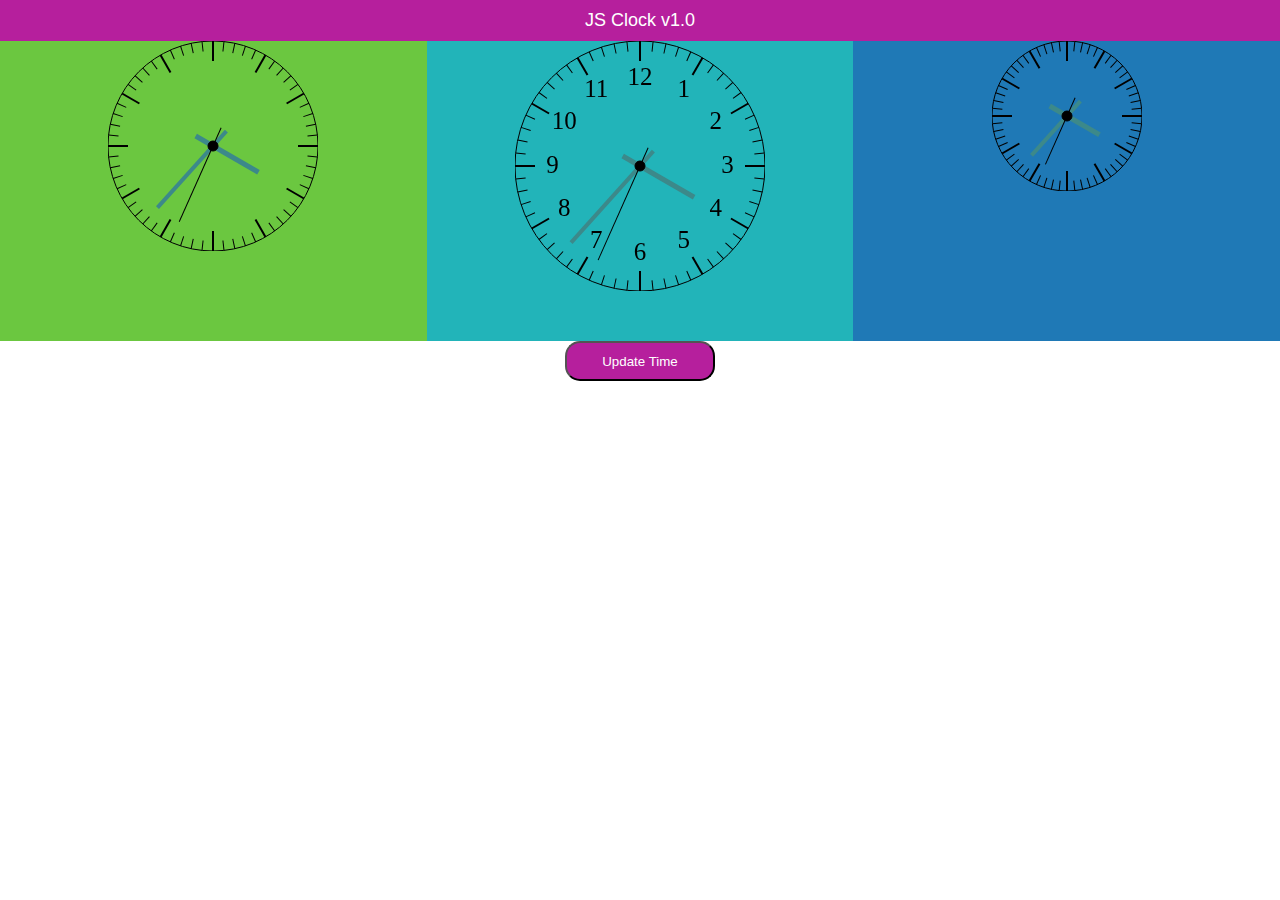
<file: naka8177JSClock/index.html>
<!DOCTYPE html>
<html lang="en">
  <head>
    <link href="assets/css/styles.css" rel="stylesheet" type="text/css">
    <script src="assets/scripts/clock2d.js" async></script>
    <script>

    </script>
  </head>
  <body>
    <header>JS Clock v1.0</header>
    <div id="container">
      <div id="left">
        <canvas id="clockCanvasL" width="210" height="210"></canvas>
      </div>
      <div id="middle">
        <canvas id="clockCanvasM" width="250" height="250"></canvas>
      </div>
      <div id="right">
        <canvas id="clockCanvasR" width="150" height="150"></canvas>
      </div>
    </div>
    <button id="currentTimeBtn">Update Time</button>


  
  </body>

</html>
</file>
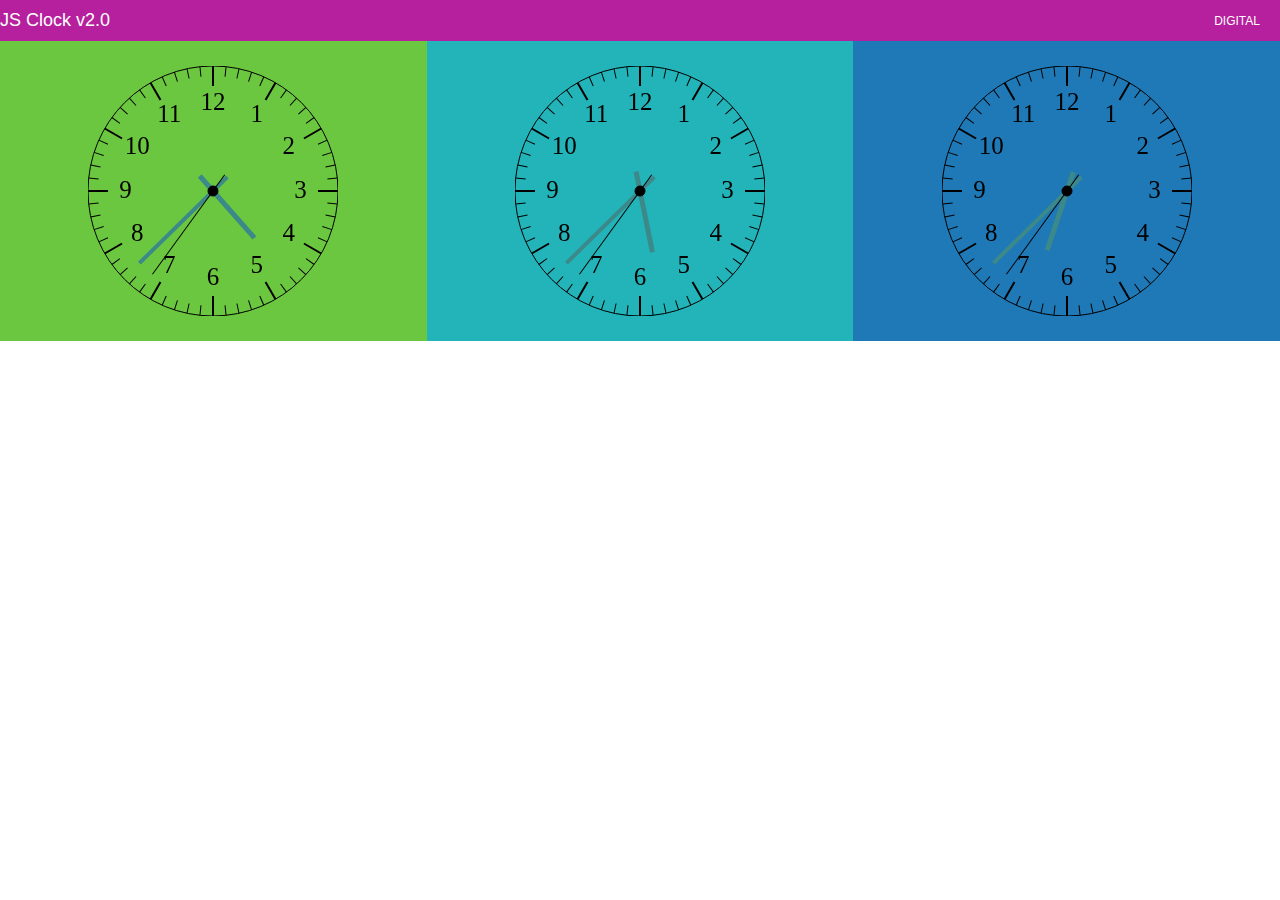
<file: naka8177JSClock_2/index.html>
<!DOCTYPE html>
<html lang="en">
  <head>
    <link href="assets/css/styles.css" rel="stylesheet" type="text/css">
    <script src="assets/scripts/clock2d.js" async></script>
    <script>

    </script>
  </head>
  <body>
    <header>
      JS Clock v2.0
      <div id="clockStyle">DIGITAL</div>
    </header>
    <div id="container">
      <div id="left">
        <canvas id="clockCanvasL" width="250" height="250"></canvas>
      </div>
      <div id="middle">
        <canvas id="clockCanvasM" width="250" height="250"></canvas>
      </div>
      <div id="right">
        <canvas id="clockCanvasR" width="250" height="250"></canvas>
      </div>
    </div>



  
  </body>

</html>
</file>
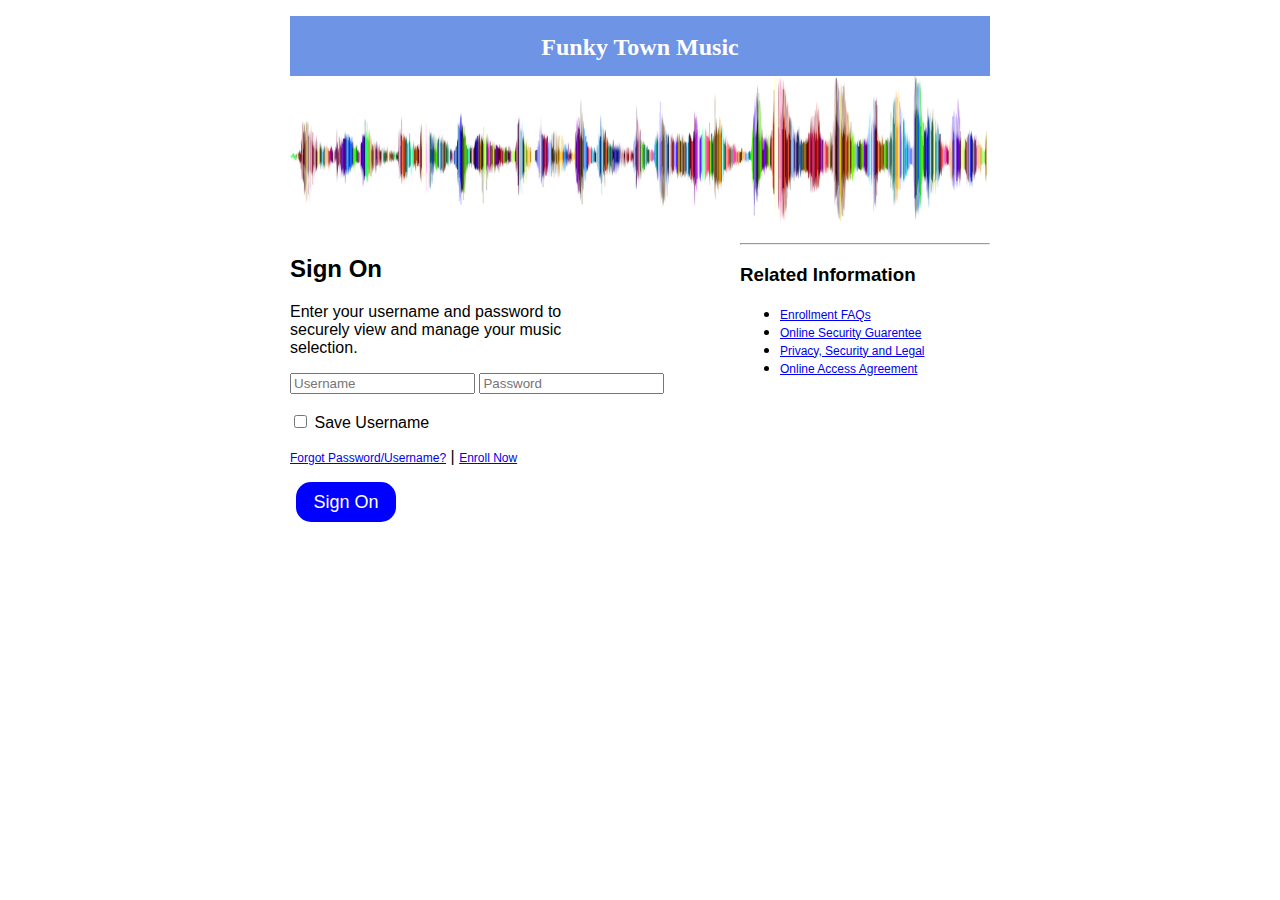
<file: naka8177FunkyTown/signonfixed.html>
<!DOCTYPE html>
<html lang="en">
  <head>
    <meta charset="utf-8">
    <title>Funky Town Music</title>
    <link rel="stylesheet" type="text/css" href="assets/css/styles.css"/>
  </head>

  <body class="fixed">
    <header>
      <h1>Funky Town Music</h1>
    </header>
    <img width="700px" src="assets/img/soundwave.png" alt="Soundwave">
    <div class="fixed">
      <section id="form">
        <h2>Sign On</h2>
        <p>Enter your username and password to securely view and manage your music selection.</p>
        <form action="https://example.com">
          <input type="text" name="username" placeholder="Username">
          <input type="password" name="password" placeholder="Password">
          <br>
          <br>
          <input type="checkbox" name="saveName">
          <label for="saveName">Save Username</label>
          <p><a href="https://example.com">Forgot Password/Username?</a> | <a href="https://example.com">Enroll Now</a></p>
          <button type="submit" id="submitBtn">Sign On</button>
        </form>
      </section>
      <section id="related">
        <hr>
        <h3>Related Information</h3>
        <ul>
          <li><a href="https://example.com">Enrollment FAQs</a></li>
          <li><a href="https://example.com">Online Security Guarentee</a></li>
          <li><a href="https://example.com">Privacy, Security and Legal</a></li>
          <li><a href="https://example.com">Online Access Agreement</a></li>
        </ul>
      </section>
    </div>
    
  </body>

</html>
</file>
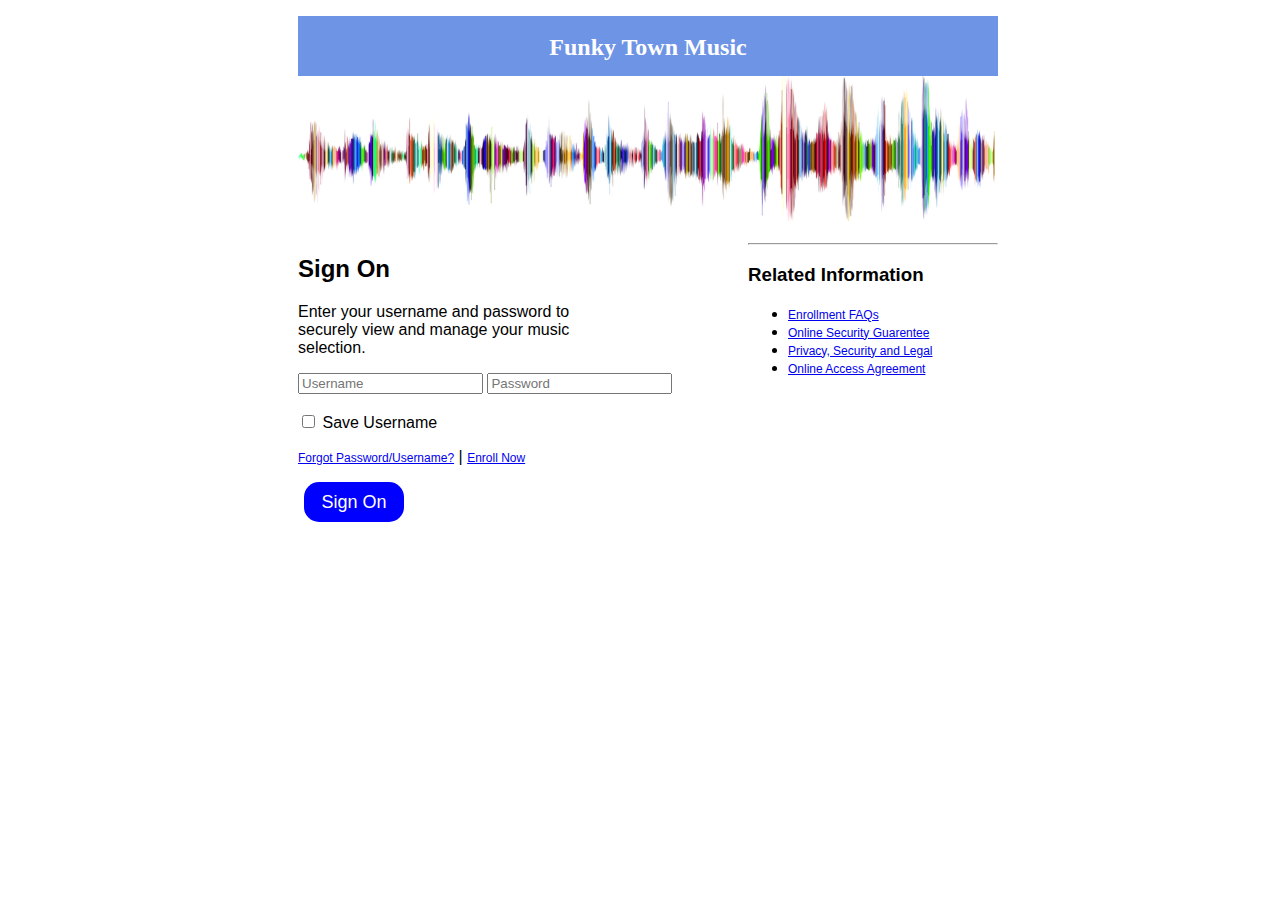
<file: naka8177FunkyTown/signonfluid.html>
<!DOCTYPE html>
<html lang="en">
  <head>
    <meta charset="utf-8">
    <title>Funky Town Music</title>
    <link rel="stylesheet" type="text/css" href="assets/css/styles.css"/>
    <meta name="viewport" content="width=device-width, initial-scale=1">
  </head>
  <style>
    * {
    box-sizing: border-box;
  }
    html {
      max-width: 700px; 
      margin: auto;
    }
    body {
      width: 100%;
    }
    header {
      width: 100%;
    }
    img {
      width: 100%;
    }
  /* Clear floats after the columns */
    .row:after {
      content: "";
      display: table;
      clear: both;
    }

    @media screen and (max-width: 700px) {
      #form {
        width: 100%;
      }
      #related {
        width: 100%;
      }
    }
  </style>

  <body>
    <header>
      <h1>Funky Town Music</h1>
    </header>
    <img width="700px" src="assets/img/soundwave.png" alt="Soundwave">
    <div class="row">
      <section id="form" class="column">
        <h2>Sign On</h2>
        <p>Enter your username and password to securely view and manage your music selection.</p>
        <form action="https://example.com">
          <input type="text" name="username" placeholder="Username">
          <input type="password" name="password" placeholder="Password">
          <br>
          <br>
          <input type="checkbox" name="saveName">
          <label for="saveName">Save Username</label>
          <p><a href="https://example.com">Forgot Password/Username?</a> | <a href="https://example.com">Enroll Now</a></p>
          <button type="submit" id="submitBtn">Sign On</button>
        </form>
      </section>
      <section id="related" class="column">
        <hr>
        <h3>Related Information</h3>
        <ul>
          <li><a href="https://example.com">Enrollment FAQs</a></li>
          <li><a href="https://example.com">Online Security Guarentee</a></li>
          <li><a href="https://example.com">Privacy, Security and Legal</a></li>
          <li><a href="https://example.com">Online Access Agreement</a></li>
        </ul>
      </section>
    </div>
    
  </body>

</html>
</file>
<file: naka8177JSClock/assets/css/styles.css>
body {
  margin: auto;
}
header {
  text-align: center;
  background-color: rgb(182,31,157);
  color: #fff;
  font-family: "Open Sans", sans-serif;
  font-size: 18px;
  padding: 10px 0;
}
#container {
  display: flex;
  flex-direction: row;
  height: 300px;
}
#left {
  flex: 33.3%;
  background-color: rgb(107,199,64);
}
#middle {
  flex: 33.3%;
  background-color: rgb(34,180,185);
}
#right {
  flex: 33.3%;
   background-color: rgb(31,121,182);
}
canvas {
  display: block;
  margin: auto;
}
#currentTimeBtn {
  margin: 0 auto;
  display: block;
  width: 150px;
  height: 40px;
  border-radius: 15px;
  background-color: rgb(182,31,157);
  color: #fff;
}

@media screen and (max-width: 749px) {
  #container {
    flex-direction: column;
    height: 900px;
    
  }
}
</file>
<file: naka8177JSClock_2/assets/css/styles.css>
body {
  margin: auto;
}
header {
  text-align: left;
  background-color: rgb(182,31,157);
  color: #fff;
  font-family: "Open Sans", sans-serif;
  font-size: 18px;
  padding: 10px 0;
}
#clockStyle {
  float: right;
  margin-right: 20px;
  padding-top: 4px;
  font-size: 12px;
}

#container {
  display: flex;
  flex-direction: row;
  height: 300px;
}
#left, #middle, #right {
  display: flex;
  justify-content: center;
  align-content: center;
  flex: 33.3%
}
#left {
  background-color: rgb(107,199,64);
}
#middle {
  background-color: rgb(34,180,185);
}
#right {
   background-color: rgb(31,121,182);
}
canvas {
  display: block;
  margin: auto;
}
#currentTimeBtn {
  margin: 0 auto;
  display: block;
  width: 150px;
  height: 40px;
  border-radius: 15px;
  background-color: rgb(182,31,157);
  color: #fff;
}

@media screen and (max-width: 749px) {
  #container {
    flex-direction: column;
    height: 900px;
    
  }
}
</file>
<file: naka8177FunkyTown/assets/css/styles.css>
html {
  font-size: 16px;
  font-family: sans-serif;
}
body.fixed{
  max-width: 700px;
  margin: auto;
}

header {
  height: 60px;
  width: 700px;
  background-color: rgb(110,148,229);
}
h1 {
  font-size: 24px;
  font-family: 'Times New Roman', Times, serif;
  text-align: center;
  padding-top: 18px;
  color:white;
}
div.fixed {
  width: 700px;
}
#form {
  padding-top: 10px;
  width: 450px;
  float: left;
}
#form p {
  width: 70%;
}
#related {
  padding-top: 10px;
  width: 250px;
  float: right;
}
#submitBtn {
  color: white;
  background-color: blue;
  width: 100px;
  height: 40px;
  font-size: 18px;
  border: none;
  border-radius: 15px;
  margin-left: 6px;
}
a {
  font-size: 12px;
}
</file>
